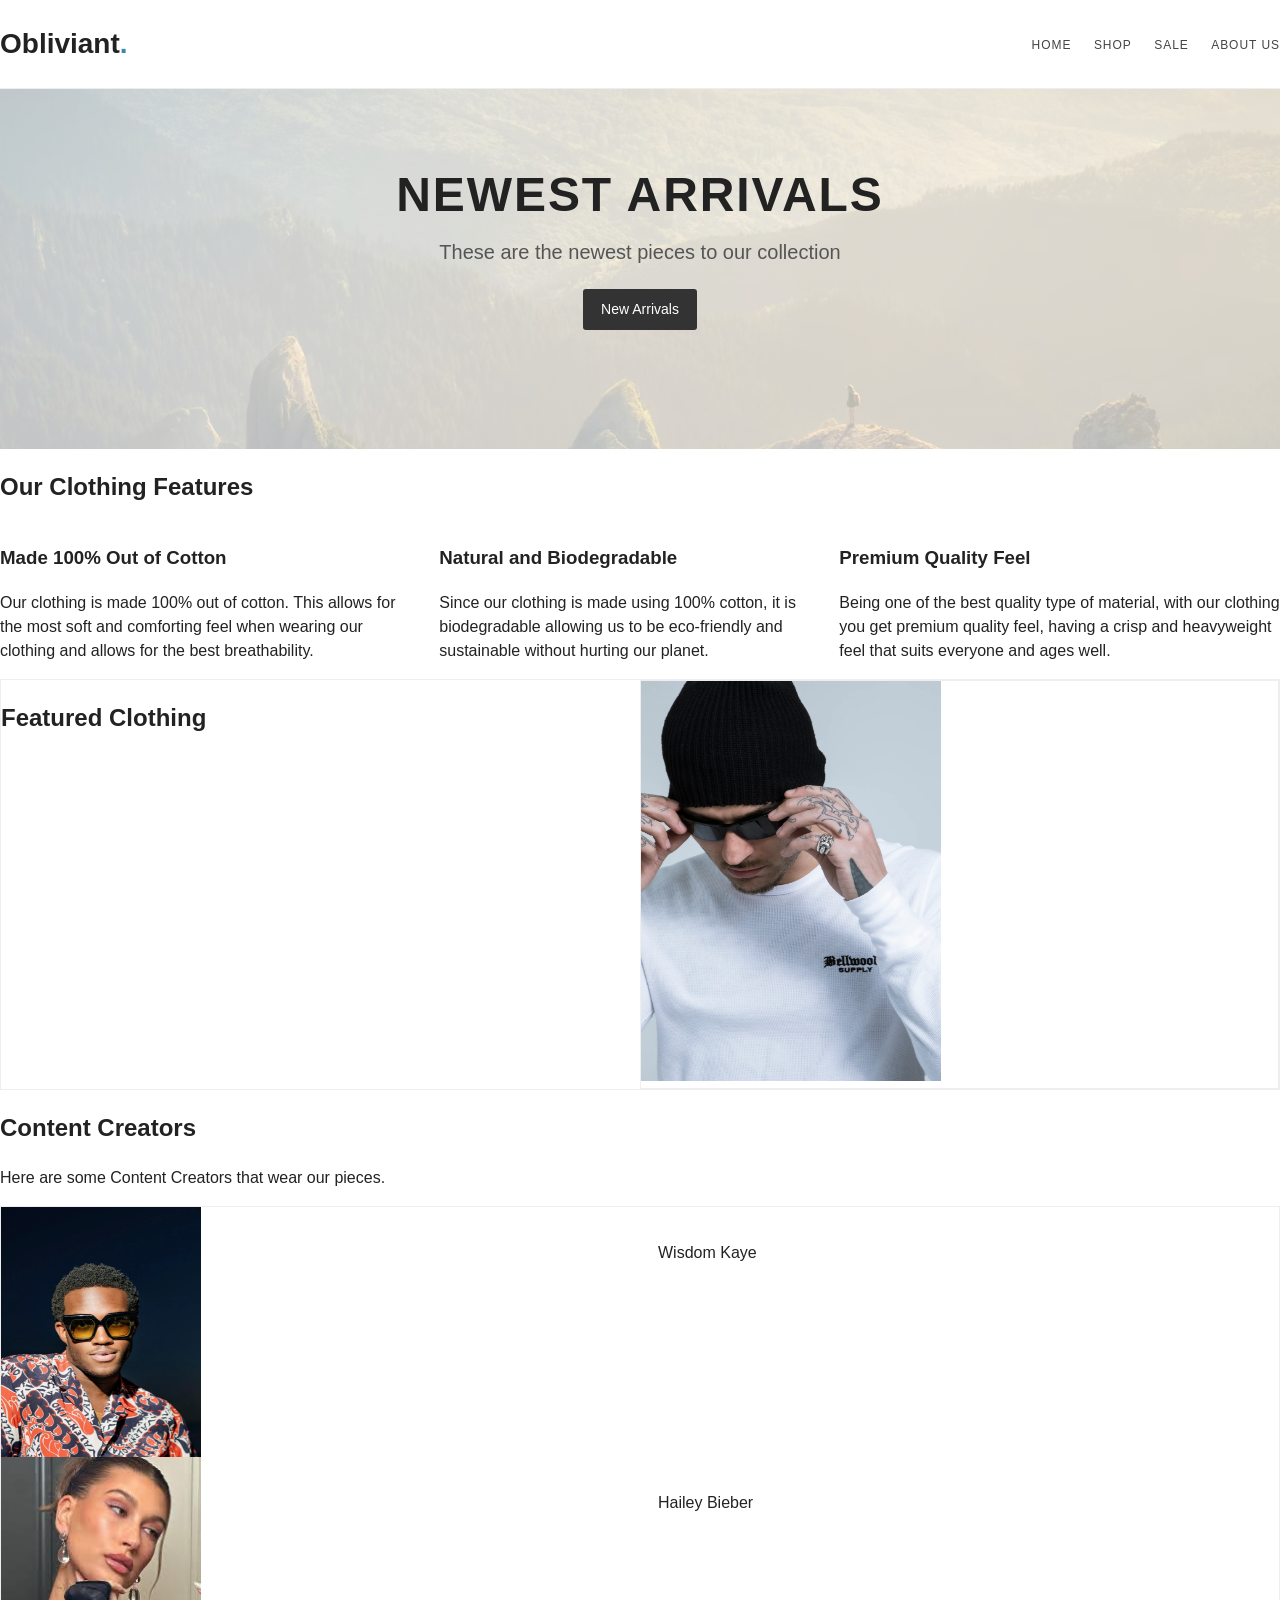
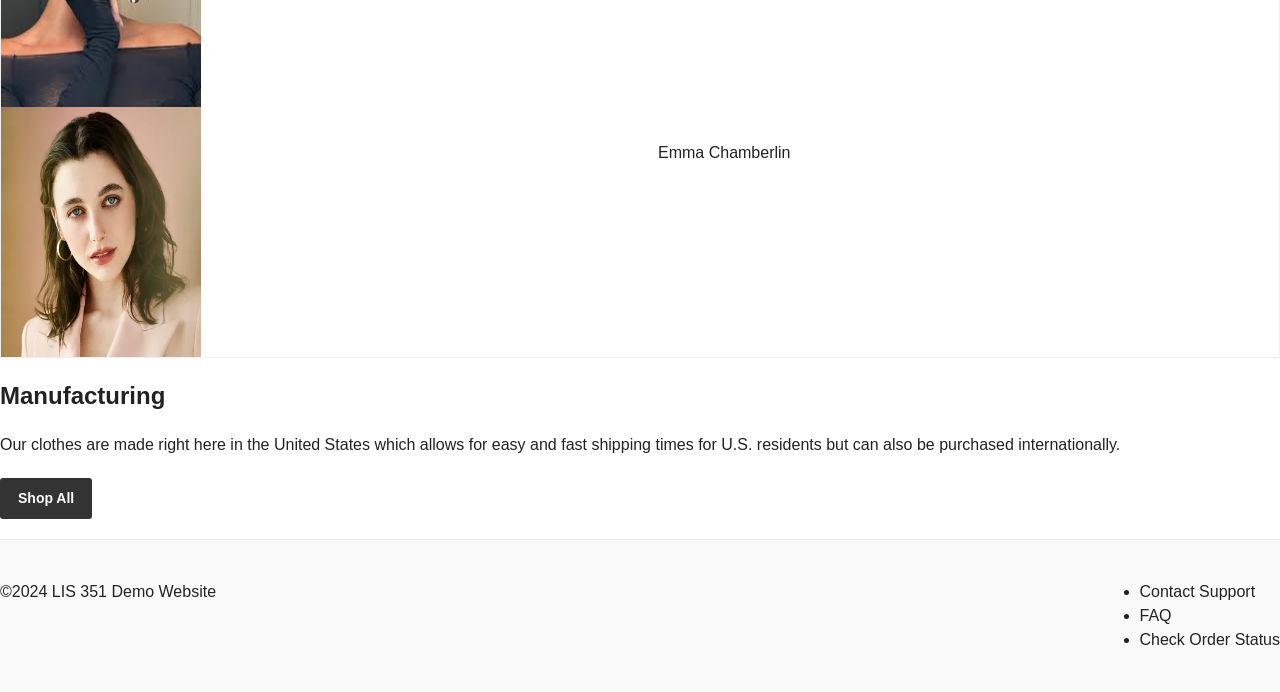
<file: index.html>
<!-- =========================================================
STEP 1: Add the required HTML5 skeleton
========================================================= -->
<!DOCTYPE html>
<html lang="en">
  <head>
    <meta charset="UTF-8" />
    <meta name="viewport" content="width=device-width, initial-scale=1.0" />
    
    <link rel="stylesheet" href="a4_stylesheet.css">
    
    <title>Obliviant Clothing</title>
  </head>

  <body>
    <header class="site-header">
      <div class="header-inner">
        <h2 class="brand">Obliviant<span class="dot">.</span></h2>
        <nav class="site-nav">
            <a href="#">Home</a>
            <a href="#">Shop</a>
            <a href="#">Sale</a>
            <a href="#">About Us</a>
       </nav>
      </div>
    </header>

    <main>
      <section class="hero">
        <div class="hero-content">
        <h1>Newest Arrivals</h1>
        <p class="hero-subhead">These are the newest pieces to our collection</p>

        <a href="#" class="btn btn-dark">New Arrivals</a>
        </div>
      </section>
      <h2>Our Clothing Features</h2>
      <section class="features-grid">
        
        <div class="feature">
        <h3>Made 100% Out of Cotton</h3>
        <p>Our clothing is made 100% out of cotton. This allows for the most soft and comforting feel when wearing our clothing and allows for the best breathability.</p>
        </div>

        <div class="feature">
        <h3>Natural and Biodegradable</h3>
        <p>Since our clothing is made using 100% cotton, it is biodegradable allowing us to be eco-friendly and sustainable without hurting our planet.</p>
        </div>

        <div class="feature">
        <h3>Premium Quality Feel</h3>
        <p>Being one of the best quality type of material, with our clothing you get premium quality feel, having a crisp and heavyweight feel that suits everyone and ages well.</p>
        </div>
      </section>

      <section class="secondary-grid">
        <div class="card">
        <h2>Featured Clothing</h2>
        <div class="card">
        <div class="card-image"><img src="images/model_clothing.webp" alt="Model wearing clothing" width="300" height="400"></div>
        </div>
      </section>

      <section>
        <h2>Content Creators</h2>
        <p>Here are some Content Creators that wear our pieces.</p>
        <div class="card">
        <img src="images/WisdomKaye.webp" alt="Wisdom Kaye" width="200" height="250">
        <p class="card-text">Wisdom Kaye</p>
        <img src="images/HaileyBieber.jpeg" alt="Hailey Bieber" width="200" height="250">
         <p class="card-text">Hailey Bieber</p>
        <img src="images/EmmaChamberlin.webp" alt="Emma Chamberlin" width="200" height="250">
        <p class="card-text">Emma Chamberlin</p>
        </div>

        <h2>Manufacturing</h2>
        <p>Our clothes are made right here in the United States which allows for easy and fast shipping times for U.S. residents but can also be purchased internationally.</p>

        <h2><a href="https://trinitylabel.com/collections/shop-all-1" class="btn btn-dark">Shop All</a></h2>
      </section>
    </main>

    <footer class="site-footer">
      <div class="footer-inner">
      <p>&copy;2024 LIS 351 Demo Website</p>

      <ul>
        <li><a href="#">Contact Support</a></li>
        <li><a href="#">FAQ</a></li>
        <li><a href="#">Check Order Status</a></li>
      </ul>
      </div>
    </footer>
    <!-- =========================================================
    STEP 2: Build the “top area” (site name + navigation) using simple HTML
    ========================================================= -->
    


    <!-- =========================================================
    STEP 3: Hero section + “Get Started button” as a link
    ========================================================= -->

    

    <!-- =========================================================
    STEP 4: Features section (3 blocks) + featured content section
    ========================================================= -->

    

    <!-- =========================================================
    STEP 5: Two secondary content blocks + CTA section 
    ========================================================= -->

    

    <!-- =========================================================
    STEP 6: Footer 
    ========================================================= -->



  </body>
</html>
</file>
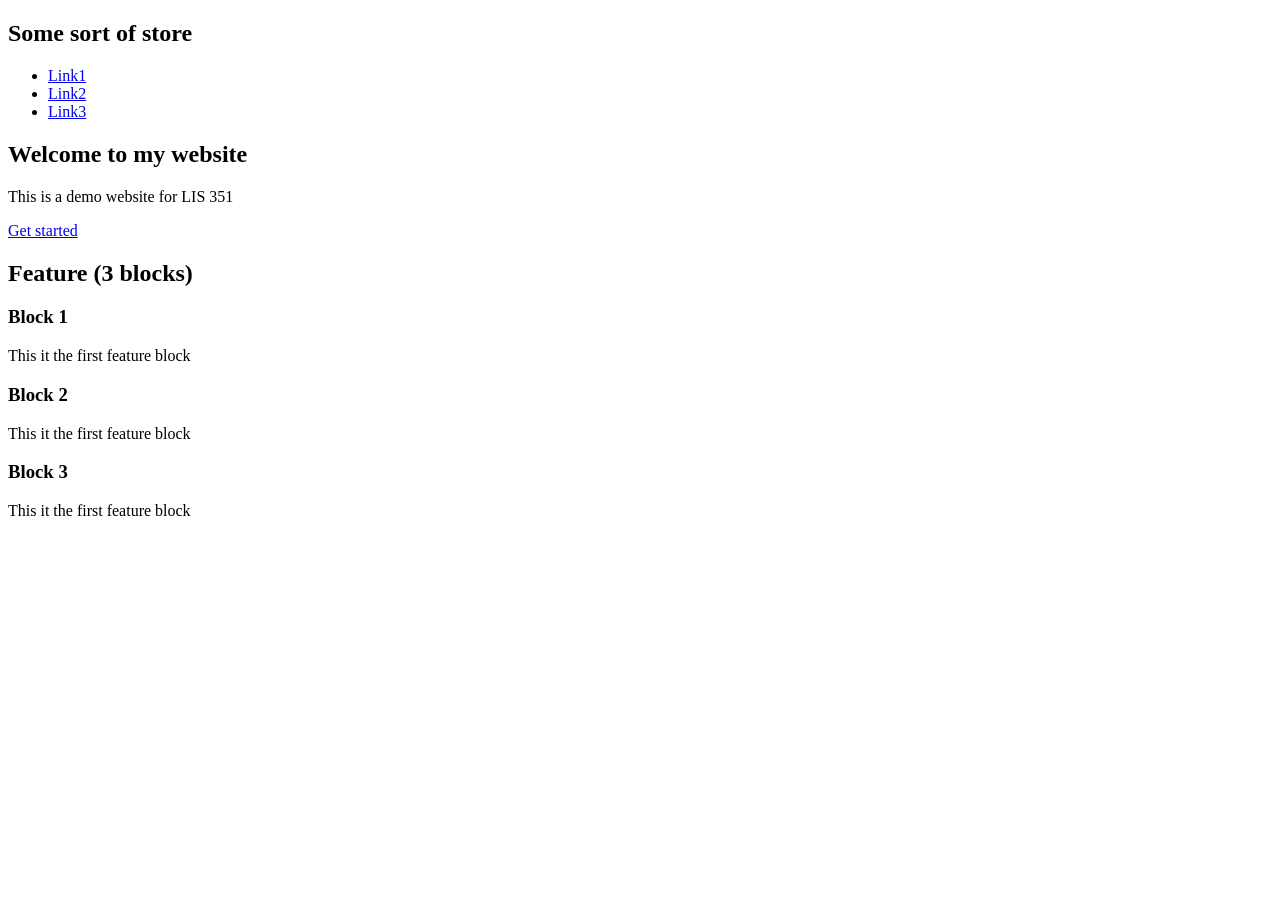
<file: a3_skeleton.html>
<!-- =========================================================
STEP 1: Add the required HTML5 skeleton
========================================================= -->
<!DOCTYPE html>
<html lang="en">
  <head>
    <meta charset="UTF-8" />
    <meta name="viewport" content="width=device-width, initial-scale=1.0" />
    <title>NAME</title>
  </head>

  <body>
    <header>
      <h2>Some sort of store</h2>
      <nav>
        <ul>
          <li><a href="#">Link1</a></li>
          <li><a href="#">Link2</a></li>
          <li><a href="#">Link3</a></li>
        </ul>
      </nav>
    </header>

    <main>
      <section>
        <h1>Welcome to my website</h1>
        <p>This is a demo website for LIS 351</p>

        <a href="#">Get started</a>
      </section>

      <section>
        <h2>Feature (3 blocks)</h2>

        <h3>Block 1</h3>
        <p>This it the first feature block</p>

        <h3>Block 2</h3>
        <p>This it the first feature block</p>

        <h3>Block 3</h3>
        <p>This it the first feature block</p>
      </section>
    </main>
    <!-- =========================================================
    STEP 2: Build the “top area” (site name + navigation) using simple HTML
    ========================================================= -->
    


    <!-- =========================================================
    STEP 3: Hero section + “Get Started button” as a link
    ========================================================= -->

    

    <!-- =========================================================
    STEP 4: Features section (3 blocks) + featured content section
    ========================================================= -->

    

    <!-- =========================================================
    STEP 5: Two secondary content blocks + CTA section 
    ========================================================= -->

    

    <!-- =========================================================
    STEP 6: Footer 
    ========================================================= -->



  </body>
</html>
</file>
<file: a4_stylesheet.css>
/* a4stylesheet.css
   A4: Intro CSS Fill-in Template
   Instructions: rename this file to styles.css and complete each TODO block.
*/





/* ===== Base styles (mostly done) ===== */
* { box-sizing: border-box; }

body {
  margin: 0;
  font-family: Arial, Helvetica, sans-serif;
  line-height: 1.5;
  color: #222;
  background: #fff;
}

a { color: inherit; text-decoration: none; }
a:hover { text-decoration: underline; }

.container {
  width: min(1000px, 92%);
  margin: 0 auto;
}

/* ===== Header ===== */
.site-header {
  border-bottom: 1px solid #eee;
  background: #fff;
}

.header-inner {
  /* TODO A (Flexbox):
     Make the brand appear on the left and the navigation on the right.
     Requirements:
       - Use flexbox
       - Center items vertically
       - Put space between left and right
  */

  display: flex;
  justify-content: space-between;
  align-items: center;

}

.brand {
  font-size: 28px;
  font-weight: 700;
}

.brand .dot {
  /* TODO B (Color):
     Make the dot a light blue accent color (choose a readable blue).
  */
  color:#3a88a8;

}

.site-nav a {
  margin-left: 18px;
  text-transform: uppercase;
  font-size: 12px;
  letter-spacing: 0.08em;
  color: #444;
}






/* ===== Hero ===== */
.hero {
  /* TODO C (Background image hero):
     Turn this into a hero banner with a background image.
     Requirements:
       - Use a background image URL (use the one below)
       - Make it cover the area and center it
       - Add a light overlay so text is readable (hint: use a linear-gradient + image)
       - Set a minimum height (e.g., 360px)
  */
  /* My image:
     https://images.unsplash.com/photo-1469474968028-56623f02e42e?auto=format&fit=crop&w=1600&q=60
  */
background-image: linear-gradient(rgba(255,255,255,0.7),rgba(255,255,255,0.7)),
url("images/backgroundimage.avif");
background-size: cover;
background-position: center;
min-height: 360px;

}

.hero-content {
  /* TODO D (Center content):
     Center the hero text horizontally.
     Add vertical padding so it doesn't feel cramped.
  */

  text-align: center;
  padding: 70px 0 70px 0;
}

.hero h1 {
  margin: 0;
  /* TODO E (Typography):
     Make the headline large and uppercase.
     (e.g., font-size around 42–48px, text-transform uppercase)
  */

  text-transform: uppercase;
  font-size: 48px;
  letter-spacing: 0.04em;
}

.hero-subhead {
  margin: 6px 0 22px;
  /* TODO F (Typography):
     Make this slightly smaller than h1 and a softer color.
     (e.g., font-size ~20–24px; color #555)
  */

  font-size: 20px;
  color: #555;
}






/* ===== Buttons ===== */
.btn {
  display: inline-block;
  padding: 10px 18px;
  border-radius: 3px;
  font-size: 14px;
}

.btn-dark {
  /* TODO G (Button styling):
     Make this a dark filled button with white text.
     (e.g., background #333; color #fff)
  */
  background-color: #333;
  color: #fff;
}

.btn-outline {
  /* TODO H (Button styling):
     Make this an outlined button with a blue border and matching text.
     (e.g., border: 2px solid ...; color: ...; background: transparent)
  */
  border: 2px solid blue;
  color: purple;
  background-color: transparent;
}

/* ===== Features (3 columns) ===== */
.features {
  padding: 42px 0;
}

.features-grid {
  /* TODO I (Layout):
     Arrange the three feature blocks in a row (desktop).
     Requirements:
       - Use flexbox
       - Add a gap between items (e.g., 26px)
  */
  display: flex;
  gap: 26px;

}

.feature {
  /* TODO J (Sizing / alignment):
     Make each feature take equal width and center its text.
  */
}

.icon {
  width: 56px;
  height: 56px;
  border: 2px solid #ddd;
  border-radius: 999px;
  display: grid;
  place-items: center;
  margin: 0 auto 12px;
  color: #666;
  font-size: 22px;
}

/* ===== Featured content ===== */
.featured {
  padding: 42px 0 36px;
  background: #f7f7f7;
}

.section-title {
  text-align: center;
  margin: 0;
  font-size: 18px;
  letter-spacing: 0.08em;
  text-transform: uppercase;
}

.section-lede {
  text-align: center;
  max-width: 680px;
  margin: 10px auto 22px;
  color: #666;
  font-size: 13px;
}

.media {
  background: #eaeaea;
  border: 1px solid #ddd;
  height: 260px;
  display: grid;
  place-items: center;
}






/* ===== Secondary content (2 cards) ===== */
.secondary {
  padding: 34px 0 44px;
}

.secondary-grid {
  /* TODO K (Layout):
     Put the two cards next to each other on desktop.
     Requirements:
       - Use flexbox
       - Add a gap (e.g., 26px)
  */
  display: flex;
  gap: 26px;

}

.card {
  /* TODO L (Card styling):
     Give each card a border and make it take equal width.
     (Hint: flex: 1; border: 1px solid #eee)
  */
  display: grid;
  grid-template-columns: 1fr 1fr;
  flex: 1;
  border: 1px solid #eee;
  background: #fff;
}

.card-text {
  padding: 18px;
}

.card-text h3 {
  margin: 0 0 8px;
  font-size: 14px;
  text-transform: uppercase;
  letter-spacing: 0.08em;
}

.card-text p {
  margin: 0 0 14px;
  color: #666;
  font-size: 13px;
}

.card-image {
  min-height: 160px;
  /* TODO M (Image block):
     Make the card image behave like a background image:
       - cover
       - centered
  */

  background-size: cover;
  background-position: center;
}

/* Optional images (already provided) */
.img-a {
  background-image: url("https://images.unsplash.com/photo-1469474968028-56623f02e42e?auto=format&fit=crop&w=800&q=60");
}
.img-b {
  background-image: url("https://images.unsplash.com/photo-1451187580459-43490279c0fa?auto=format&fit=crop&w=800&q=60");
}

/* ===== CTA ===== */
.cta {
  background: #f7f7f7;
  padding: 42px 0;
}

.cta-inner {
  /* TODO N (Center CTA):
     Center the CTA text and button.
  */
}





/* ===== Footer ===== */
.site-footer {
  background: #fafafa;
  border-top: 1px solid #eee;
  padding: 24px 0;
}

.footer-inner {
  /* TODO O (Footer layout):
     Arrange footer-left on the left and footer link columns on the right.
     Requirements:
       - Use flexbox
       - Add a gap (e.g., 24px)
       - Space items out (left/right)
  */

  display: flex;
  gap: 24px;
  justify-content: space-between;
  align-items: flex-start;

}

.footer-left {
  max-width: 360px;
  color: #666;
  font-size: 12px;
}

.footer-left a { color: #3a88a8; }

.footer-cols {
  display: flex;
  gap: 28px;
}

.footer-col h4 {
  margin: 0 0 8px;
  font-size: 12px;
  text-transform: uppercase;
  letter-spacing: 0.08em;
}

.footer-col a {
  display: block;
  font-size: 12px;
  color: #666;
  margin: 6px 0;
}
</file>
